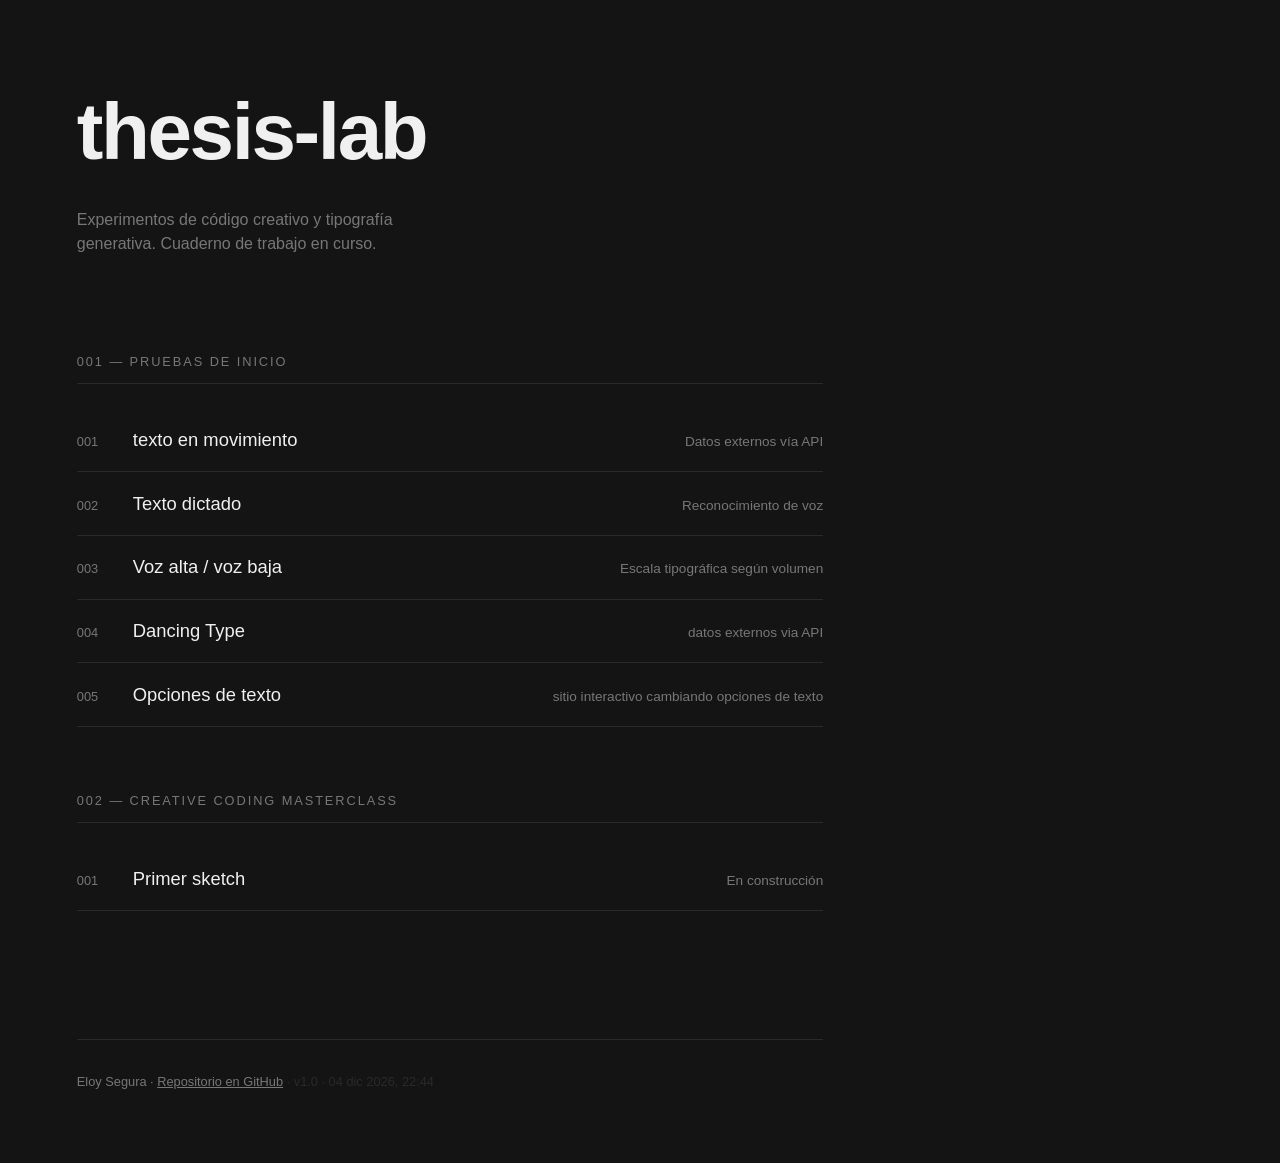
<file: index.html>
<!DOCTYPE html>
<html lang="es">
<head>
  <meta charset="UTF-8">
  <meta name="viewport" content="width=device-width, initial-scale=1.0">
  <title>thesis-lab</title>
  <style>
    :root {
      --fondo: #141414;
      --texto: #f0f0f0;
      --apagado: #777;
      --linea: #2a2a2a;
    }

    * {
      margin: 0;
      padding: 0;
      box-sizing: border-box;
    }

    body {
      background: var(--fondo);
      color: var(--texto);
      font-family: "Helvetica Neue", Helvetica, Arial, sans-serif;
      line-height: 1.5;
      padding: 8vh 6vw;
      max-width: 900px;
    }

    header {
      margin-bottom: 6rem;
    }

    h1 {
      font-size: clamp(2.5rem, 8vw, 5rem);
      font-weight: 700;
      letter-spacing: -0.03em;
      margin-bottom: 1rem;
    }

    .subtitulo {
      color: var(--apagado);
      font-size: 1rem;
      max-width: 40ch;
    }

    section {
      margin-bottom: 4rem;
    }

    h2 {
      font-size: 0.8rem;
      font-weight: 400;
      text-transform: uppercase;
      letter-spacing: 0.15em;
      color: var(--apagado);
      padding-bottom: 0.75rem;
      border-bottom: 1px solid var(--linea);
      margin-bottom: 1.5rem;
    }

    ul {
      list-style: none;
    }

    li {
      border-bottom: 1px solid var(--linea);
    }

    a {
      display: flex;
      align-items: baseline;
      gap: 1rem;
      padding: 1.1rem 0;
      color: var(--texto);
      text-decoration: none;
      transition: padding-left 0.2s ease, color 0.2s ease;
    }

    a:hover {
      padding-left: 0.75rem;
      color: #fff;
    }

    .num {
      color: var(--apagado);
      font-size: 0.8rem;
      font-variant-numeric: tabular-nums;
      min-width: 2.5rem;
    }

    .titulo {
      font-size: 1.15rem;
      font-weight: 500;
    }

    .desc {
      color: var(--apagado);
      font-size: 0.85rem;
      margin-left: auto;
      text-align: right;
    }

    footer {
      margin-top: 8rem;
      padding-top: 2rem;
      border-top: 1px solid var(--linea);
      color: var(--apagado);
      font-size: 0.8rem;
    }

    footer a {
      display: inline;
      padding: 0;
      color: var(--apagado);
      text-decoration: underline;
    }

    footer a:hover {
      padding-left: 0;
      color: var(--texto);
    }

    #meta {
      color: var(--linea);
      font-variant-numeric: tabular-nums;
    }

    @media (max-width: 600px) {
      .desc { display: none; }
    }
  </style>
</head>
<body>

  <header>
    <h1>thesis-lab</h1>
    <p class="subtitulo">
      Experimentos de código creativo y tipografía generativa.
      Cuaderno de trabajo en curso.
    </p>
  </header>

  <section>
    <h2>001 — Pruebas de inicio</h2>
    <ul>
      <li>
        <a href="001-pruebas/001-prueba-primera/">
          <span class="num">001</span>
          <span class="titulo">texto en movimiento</span>
          <span class="desc">Datos externos vía API</span>
        </a>
      </li>
      <li>
        <a href="001-pruebas/002-txt-dictado/">
          <span class="num">002</span>
          <span class="titulo">Texto dictado</span>
          <span class="desc">Reconocimiento de voz</span>
        </a>
      </li>
      <li>
        <a href="001-pruebas/003-txt-voz-alta-baja/">
          <span class="num">003</span>
          <span class="titulo">Voz alta / voz baja</span>
          <span class="desc">Escala tipográfica según volumen</span>
        </a>
      </li>
     <li>
        <a href="001-pruebas/004-my-dancing-type/">
          <span class="num">004</span>
          <span class="titulo">Dancing Type</span>
          <span class="desc">datos externos via API</span>
        </a>
      </li>
      <li>
        <a href="001-pruebas/005-prueba-aplicacion-p5/">
          <span class="num">005</span>
          <span class="titulo">Opciones de texto</span>
          <span class="desc">sitio interactivo cambiando opciones de texto</span>
        </a>
      </li>
    </ul>
  </section>

  <section>
    <h2>002 — Creative coding masterclass</h2>
    <ul>
      <li>
        <a href="002-creative-coding-masterclass/01-Coding_Basics/Example_Files/01_01_p5js_basic_setup">
          
          <span class="num">001</span>
          <span class="titulo">Primer sketch</span>
          <span class="desc">En construcción</span>
        </a>
      </li>
    </ul>
  </section>

<footer>
    Eloy Segura ·
    <a href="https://github.com/eloysr/thesis-lab">Repositorio en GitHub</a>
    <span id="meta"></span>
  </footer>

  <script>
    const VERSION = "v1.0"; // cambia esto cuando hagas una revisión importante

    const fecha = new Date(document.lastModified);
    const formateada = fecha.toLocaleDateString("es-ES", {
      day: "2-digit",
      month: "short",
      year: "numeric",
      hour: "2-digit",
      minute: "2-digit"
    });

    document.getElementById("meta").textContent = ` · ${VERSION} · ${formateada}`;
  </script>

</body>
</html>
</file>
